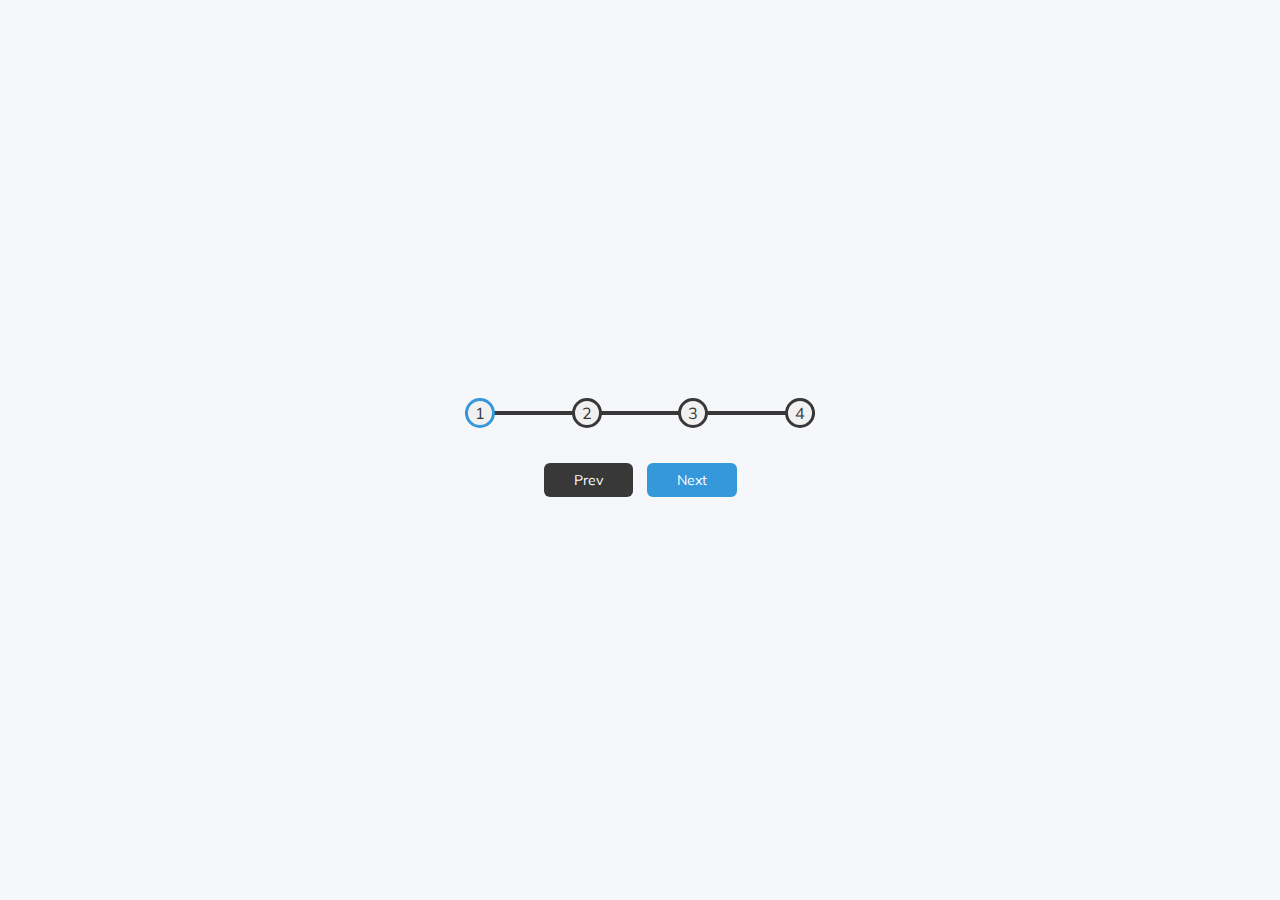
<file: progress-steps/index.html>
<!DOCTYPE html>
<html lang="en">
<head>
    <meta charset="UTF-8">
    <meta name="viewport" content="width=device-width, initial-scale=1.0">
    <link rel="stylesheet" href="style.css" />
    <title>Progress Steps</title>
</head>
<body>
    <div class="container">
        <div class="progress-container">
            <div class="progress" id="progress"></div>
            <div class="circle active">1</div>
            <div class="circle">2</div>
            <div class="circle">3</div>
            <div class="circle">4</div>
        </div>
       
        <button class="btn" id="prev" disabled>Prev</button>
        <button class="btn" id="next" >Next</button>
    </div>

    <script src="script.js"/>
</body>
</html>
</file>
<file: progress-steps/style.css>
@import url('https://fonts.googleapis.com/css?family=Muli&display=swap');

* {
  box-sizing: border-box;
}

body {
  font-family: 'Muli', sans-serif;
  display: flex;
  align-items: center;
  justify-content: center;
  height: 100vh;
  overflow: hidden;
  margin: 0;
  background-color: #f6f7fb;
}

.container{
  text-align: center;
}

.progress-container{
  display: flex;
  justify-content: space-between;
  position: relative;
  margin-bottom: 30px;
  max-width: 100%;
  width: 350px;
}
.progress-container::before {
  content: '';
  background-color: #383838;
  position: absolute;
  top: 50%;
  transform: translateY(-50%);
  left: 0;
  height: 4px;
  width: 100%;
  z-index: -1;
}
.progress {
  background-color: #3498db;
  position: absolute;
  top: 50%;
  transform: translateY(-50%);
  left: 0;
  height: 4px;
  width: 0%;
  z-index: -1;
  transition: 0.4s ease;
}

.circle {
  background-color: #f1f1f1;
  color:#383838;
  border-radius: 50%;
  height: 30px;
  width: 30px;
  display: flex;
  align-items: center;
  justify-content: center;
  border: 3px solid #383838;
  transition: 0.4s ease;
}

.circle.active {
  border-color: #3498db;
}

.btn {
  background-color: #3498db;
  color: #fff;
  border: 0;
  border-radius: 6px;
  cursor: pointer;
  font-family: inherit;
  padding: 8px 30px;
  margin: 5px;
  font-size: 14px;
}

.btn:active {
  transform: scale(0.98);
}
.btn:focus {
  outline: 0;
}
.btn:disabled {
  cursor: not-allowed;
  background-color: #383838;
}
</file>
